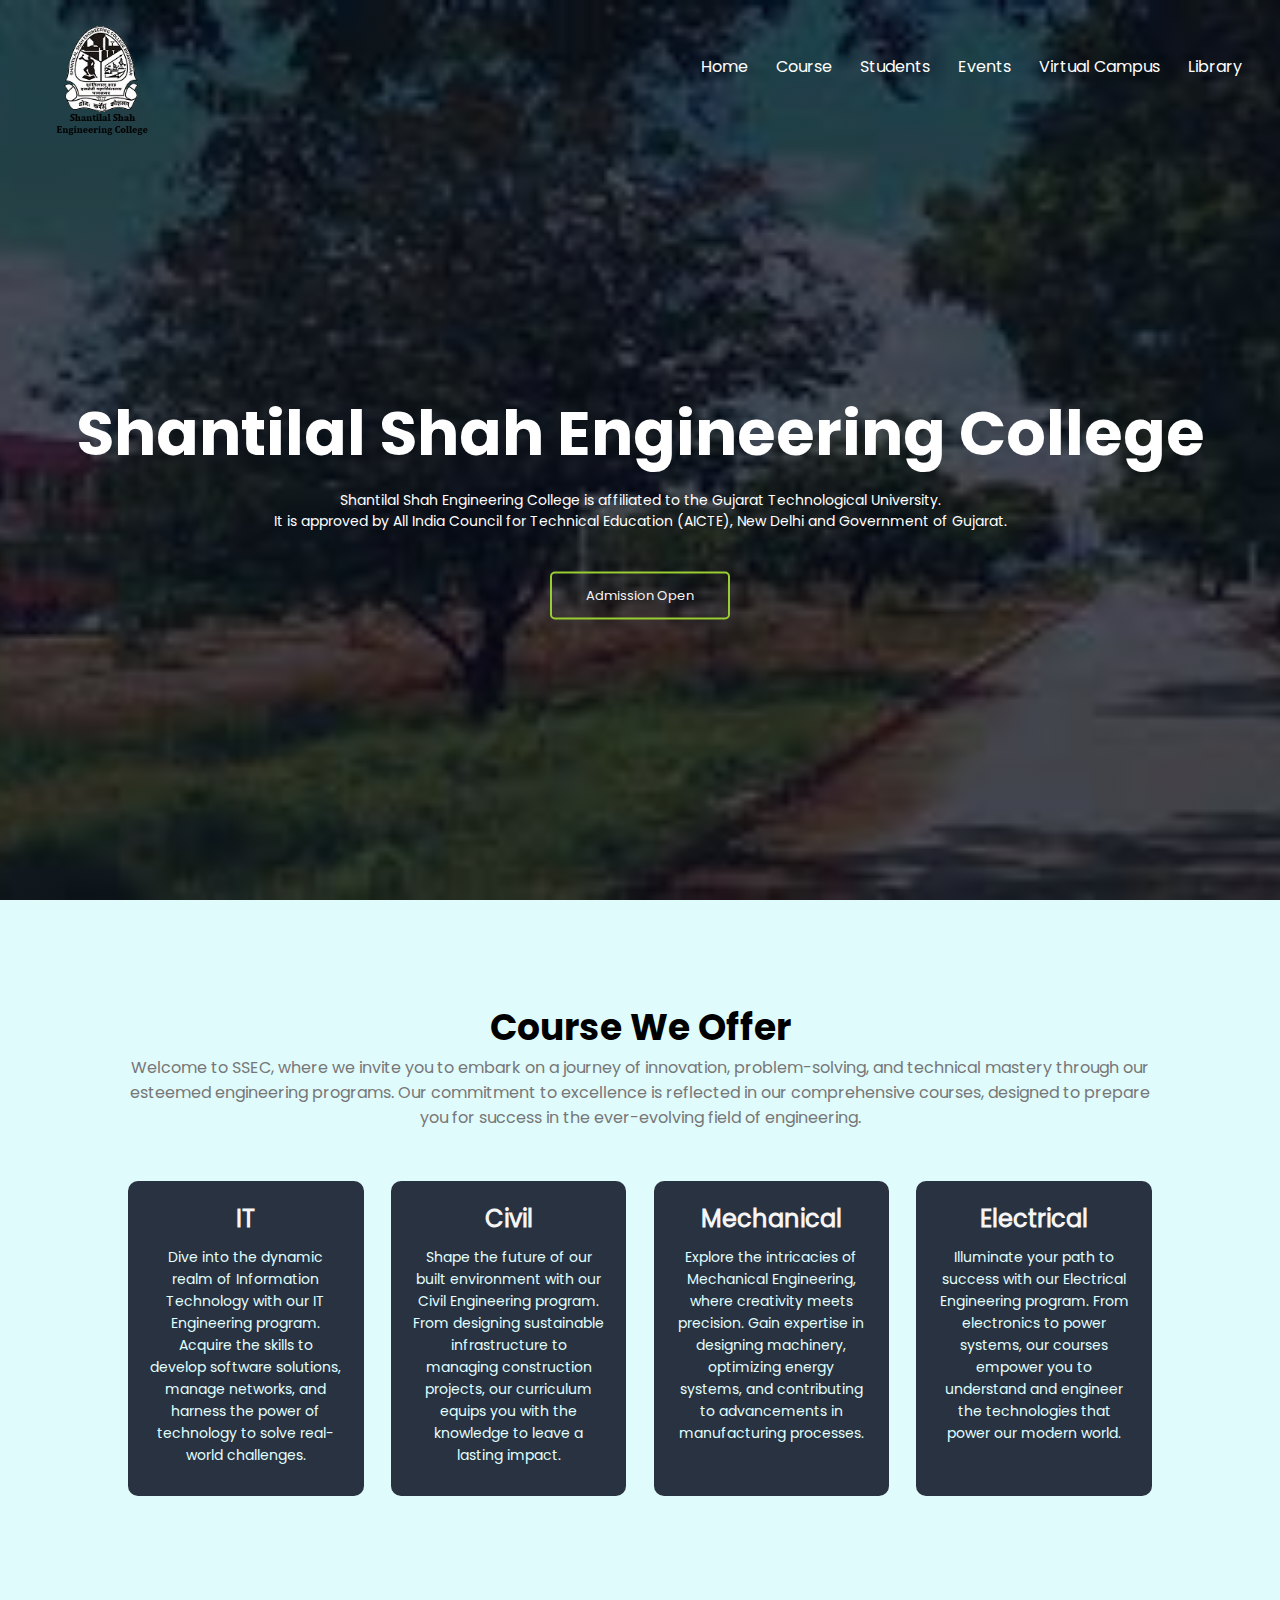
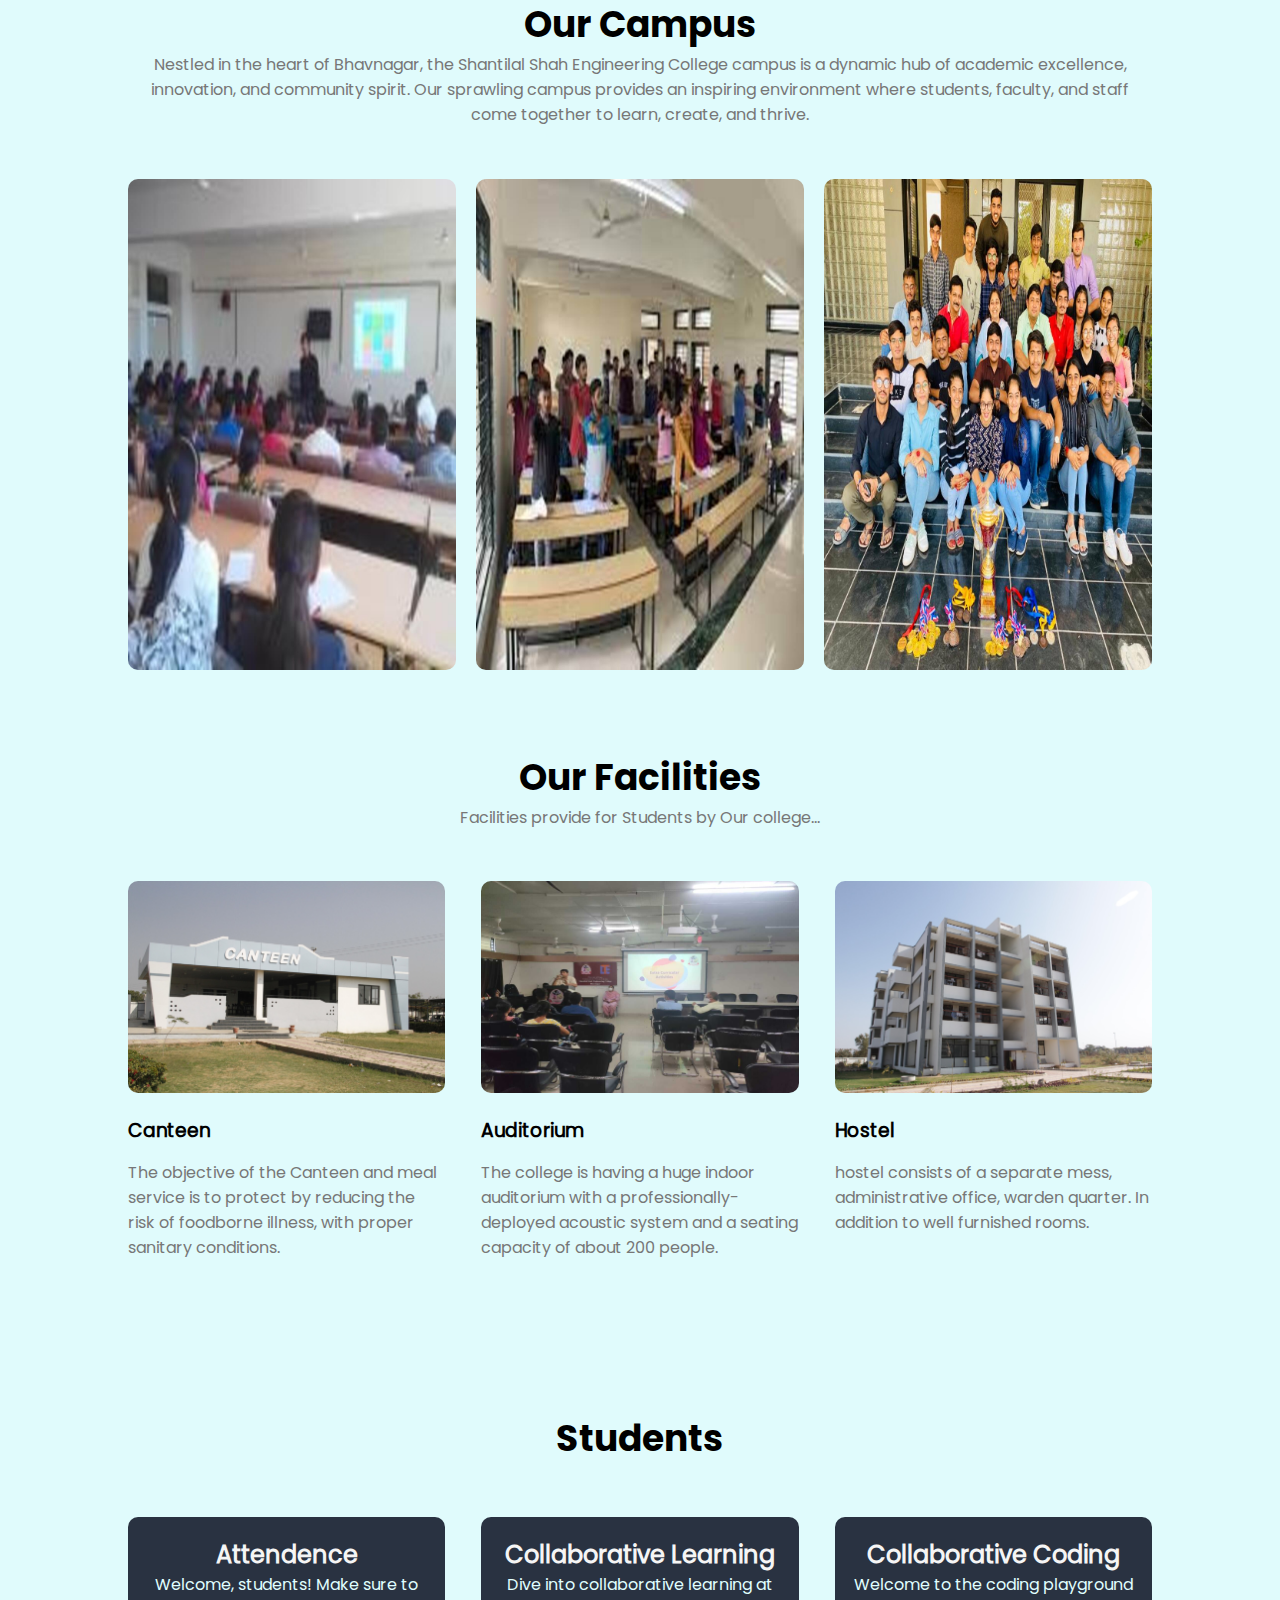
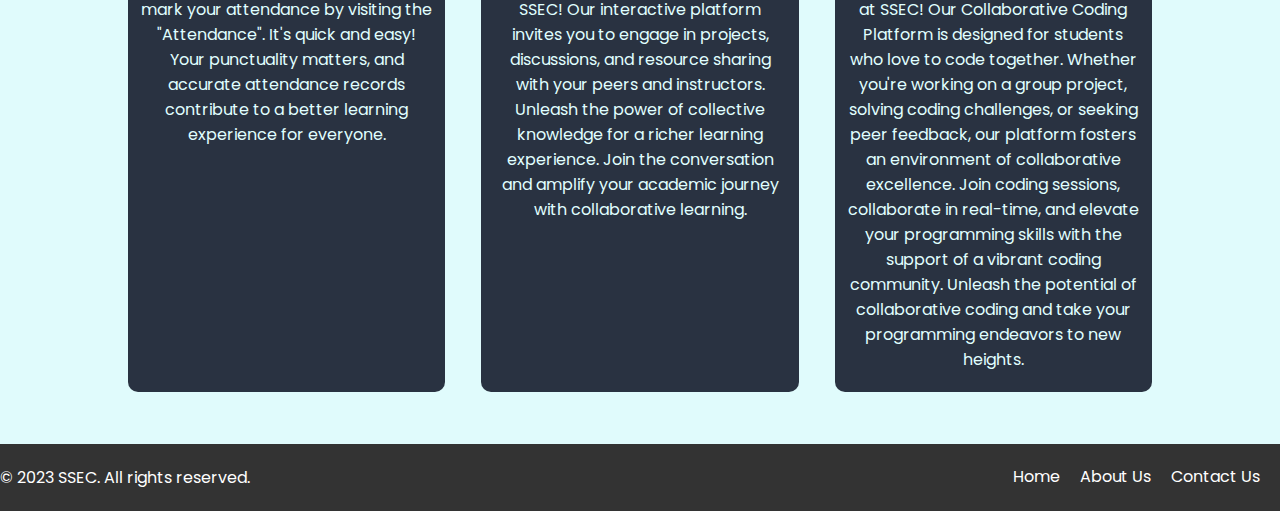
<file: index.html>
<!DOCTYPE html>
<html lang="en">
<head>
    
    <meta charset="UTF-8">
    <meta name="viewport" content="width=device-width, initial-scale=1.0">

    <title>Shantilal Shah Engineering College</title>
    
    <link rel="stylesheet" href="css/main_style.css">
    <link rel="shortcut icon" href="image/logo.png" type="image/svg+xml">
</head>
<body>
    
    <section class="header">
        <nav>
            <a href="index.html"><img src="image/logo.png" id="logo-img"></a>

            <div class="nav-links" id="navLinks">

                <span class="icon" onclick="hidemenu()">&#10005;</span>
                <ul>
                    <li><a href="index.html">Home</a></li>
                    <li><a href="#course_call">Course</a></li>
                    <li><a href="#fac_call">Students</a></li>
                    <li><a href="event/eve.html">Events</a></li>
                    <li><a href="virtual campus/virtual.html">Virtual Campus</a></li>
                    <li><a href="Library/lib.html">Library</a></li>
                </ul>
            </div> 
            <span class="icon" onclick="showmenu()">&#9776;</span>
        </nav>
       
        <div class="text-box">
            <h1>Shantilal Shah Engineering College</h1>
            <p>Shantilal Shah Engineering College is affiliated to the Gujarat Technological University. <br>It is approved by All India Council for Technical Education (AICTE), New Delhi and Government of Gujarat.</p>
            
            <a href="#" class="hero-btn">Admission Open</a>
        </div>
    </section>



    <section class="course" id="course_call">
        <h1>Course We Offer</h1>
        <p class="cou">Welcome to SSEC, where we invite you to embark on a journey of innovation, problem-solving, and technical mastery through our esteemed engineering programs. Our commitment to excellence is reflected in our comprehensive courses, designed to prepare you for success in the ever-evolving field of engineering.</p>

        <div class="row">
            <div class="course-col">
                <h2>IT</h2>
                <p>Dive into the dynamic realm of Information Technology with our IT Engineering program. Acquire the skills to develop software solutions, manage networks, and harness the power of technology to solve real-world challenges.</p>
            </div>

            <div class="course-col">
                <h2>Civil </h2>
                <p>Shape the future of our built environment with our Civil Engineering program. From designing sustainable infrastructure to managing construction projects, our curriculum equips you with the knowledge to leave a lasting impact. </p>
            </div>

            <div class="course-col">
                <h2>Mechanical</h2>
                <p>Explore the intricacies of Mechanical Engineering, where creativity meets precision. Gain expertise in designing machinery, optimizing energy systems, and contributing to advancements in manufacturing processes.</p>
            </div>

            <div class="course-col">
                <h2>Electrical</h2>
                <p> Illuminate your path to success with our Electrical Engineering program. From electronics to power systems, our courses empower you to understand and engineer the technologies that power our modern world.</p>
            </div>


        </div>
    </section>


    <section class="campus" id="cam_call">
        <h1> Our Campus</h1>
            <p class="cou">Nestled in the heart of Bhavnagar, the Shantilal Shah Engineering College campus is a dynamic hub of academic excellence, innovation, and community spirit. Our sprawling campus provides an inspiring environment where students, faculty, and staff come together to learn, create, and thrive.</p>
            <div class="row">
                <div class="campus-col">
                    <img src="image/education.jpg" alt="">
                    <div class="layer">
                        <h3>Environment</h3>
                    </div>
                </div>

                <div class="campus-col">
                    <img src="image/Community.jpg" alt="">
                    <div class="layer">
                        <h3>Community</h3>
                    </div>
                </div>

                <div class="campus-col">
                    <img src="image/youth.jpg" alt="">
                    <div class="layer">
                        <h3>Extra Activities</h3>
                    </div>
                </div>
            </div>
    </section>


    <section class="facilities">
        <h1> Our Facilities</h1>
        <p class="cou">Facilities provide for Students by Our college...</p>

        <div class="row">
            <div class="facilities-col">
                <img src="image/canteen.jfif" alt="">
                <h3>Canteen</h3>
                <p class="cou">The objective of the Canteen and meal service is to protect by reducing the risk of foodborne illness, with proper sanitary conditions.</p>
            </div>

            <div class="facilities-col">
                <img src="image/audd.jpg" alt="">
                <h3>Auditorium</h3>
                <p class="cou">The college is having a huge indoor auditorium with a professionally-deployed acoustic system and a seating capacity of about 200 people.</p>
            </div>

            <div class="facilities-col">
                <img src="image/hostel.jfif" alt="">
                <h3>Hostel</h3>
                <p class="cou">hostel consists of a separate mess, administrative office, warden quarter. In addition to well furnished rooms.</p>
            </div>
        </div>
        </section>



        <section class="fac" id="fac_call">
            <h1>Students <Section></Section></h1>
    
            <div class="fac-row">
                <div class="fac-col">
                    <h2><a href="Attendence/attendence.html">Attendence</h2>
                    <p>Welcome, students! Make sure to mark your attendance by visiting the "Attendance". It's quick and easy! Your punctuality matters, and accurate attendance records contribute to a better learning experience for everyone.</p>
                </a>
                </div>

    
                <div class="fac-col">
                    <h2><a href="Learn/res.html">Collaborative Learning</h2>
                    <p>Dive into collaborative learning at SSEC! Our interactive platform invites you to engage in projects, discussions, and resource sharing with your peers and instructors. Unleash the power of collective knowledge for a richer learning experience. Join the conversation and amplify your academic journey with collaborative learning.</p>
                </a>
                </div>
    
                <div class="fac-col">
                    <h2><a href="Coding/cod.html">Collaborative Coding</h2>
                    <p>Welcome to the coding playground at SSEC! Our Collaborative Coding Platform is designed for students who love to code together. Whether you're working on a group project, solving coding challenges, or seeking peer feedback, our platform fosters an environment of collaborative excellence. Join coding sessions, collaborate in real-time, and elevate your programming skills with the support of a vibrant coding community. Unleash the potential of collaborative coding and take your programming endeavors to new heights.</p>
                </a>
                </div>
    
    
            </div>
        </section>
        
        
        <footer>
            <div class="footer-content">
              <div class="footer-left">
                <p>&copy; 2023 SSEC. All rights reserved.</p>
              </div>
              <div class="footer-right">
                <ul>
                  <li><a href="index.html">Home</a></li>
                  <li><a href="#cam_call">About Us</a></li>
                  <li><a href="Contact/con.html">Contact Us</a></li>
                </ul>
              </div>
            </div>
          </footer>

    <script src="javascript/main_script.js"></script>
</body>

    
    
</html>
</file>
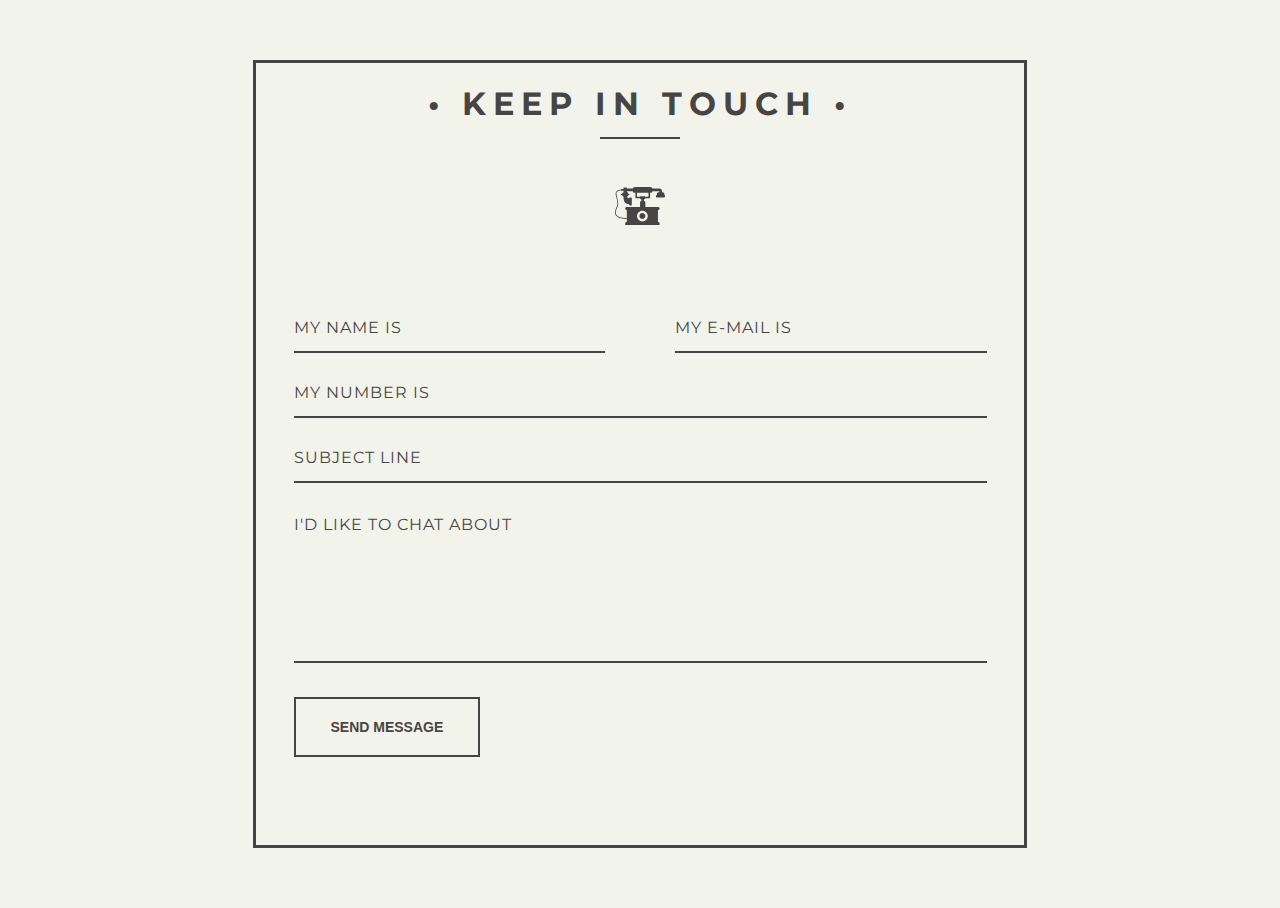
<file: Contact/con.html>
<!DOCTYPE html>
<html lang="en">
<head>
    <meta charset="UTF-8">
    <meta name="viewport" content="width=device-width, initial-scale=1.0">
    <title>Document</title>
    <link rel="stylesheet" href="con.css">

</head>
<body>
    <div id="container">
        <h1>&bull; Keep in Touch &bull;</h1>
        <div class="underline">
        </div>
        <div class="icon_wrapper">
          <svg class="icon" viewBox="0 0 145.192 145.192">
            <path d="M126.82,32.694c-2.804,0-5.08,2.273-5.08,5.075v2.721c-1.462,0-2.646,1.185-2.646,2.647v1.995    c0,1.585,1.286,2.873,2.874,2.873h20.577c1.462,0,2.646-1.185,2.646-2.647v-3.041c0-1.009-0.816-1.825-1.823-1.825v-2.722    c0-2.802-2.276-5.075-5.079-5.075h-1.985v-3.829c0-3.816-3.095-6.912-6.913-6.912h-0.589h-20.45c0-2.67-2.164-4.835-4.833-4.835    H56.843c-2.67,0-4.835,2.165-4.835,4.835H34.356v-3.384h-9.563v3.384v1.178h-7.061v1.416c-2.67,0.27-10.17,1.424-13.882,5.972    c-1.773,2.17-2.44,4.791-1.983,7.793c0.463,3.043,1.271,6.346,2.128,9.841c2.354,9.616,5.024,20.515,0.549,28.077    C2.647,79.44-3.125,90.589,2.201,99.547c4.123,6.935,13.701,10.44,28.5,10.44c1.186,0,2.405-0.023,3.658-0.068v9.028h-0.296    c-2.516,0-4.558,2.039-4.558,4.558v4.566h100.04v-4.564c0-2.519-2.039-4.558-4.558-4.558h-0.297V84.631h0.297    c2.519,0,4.558-2.037,4.558-4.556v-0.009c0-2.516-2.039-4.556-4.556-4.556l-36.786-0.009V61.973c0-2.193-1.777-3.971-3.972-3.971    v-4.711h0.456c1.629,0,2.952-1.32,2.952-2.949h14.227V34.459h1.658c2.672,0,4.834-2.165,4.834-4.834h20.45v3.069H126.82z     M34.06,75.511c-2.518,0-4.558,2.04-4.558,4.556v0.009c0,2.519,2.042,4.556,4.558,4.556h0.296v24.12l-0.042-1.168    c-15.994,0.574-26.122-2.523-30.106-9.229C-0.464,90.5,4.822,80.347,6.55,77.423c4.964-8.382,2.173-19.774-0.29-29.825    c-0.843-3.442-1.639-6.696-2.088-9.638c-0.354-2.35,0.129-4.3,1.484-5.958c3.029-3.714,9.509-4.805,12.076-5.1v1.233h7.061v1.49    v2.684c-2.403,1.114-4.153,2.997-4.676,5.237H18.15c-0.584,0-1.056,0.474-1.056,1.056v0.83c0,0.584,0.475,1.056,1.056,1.056h1.984    c0.561,2.18,2.304,3.999,4.658,5.092v0.029c0,0-2.282,20.823,16.479,22.099v1.102c0,1.177,0.955,2.133,2.133,2.133h3.297    c1.178,0,2.133-0.956,2.133-2.133V50.135c0-1.177-0.955-2.132-2.133-2.132h-3.297c-1.178,0-2.133,0.955-2.133,2.132    c-1.575-0.235-5.532-1.17-6.635-4.547c2.36-1.092,4.109-2.913,4.669-5.097h1.308c0.722,0,1.309-0.584,1.309-1.308v-0.578    c0-0.584-0.475-1.056-1.056-1.056h-1.539c-0.542-2.332-2.416-4.271-4.968-5.363v-2.559h17.651c0,2.67,2.166,4.835,4.836,4.835 h2.392v15.88h13.639c0,1.629,1.321,2.949,2.951,2.949h0.899v4.711c-2.194,0-3.972,1.778-3.972,3.971v13.529L34.06,75.511z     M95.188,101.78c0,8.655-7.012,15.665-15.664,15.665c-8.653,0-15.667-7.01-15.667-15.665c0-8.647,7.014-15.664,15.667-15.664    C88.177,86.116,95.188,93.132,95.188,101.78z M97.189,45.669h-9.556c0-0.896-0.726-1.62-1.619-1.62H74.494    c-0.896,0-1.621,0.727-1.621,1.62h-8.967v-11.21h33.283V45.669z"></path>
            <path d="M70.865,101.78c0,4.774,3.886,8.657,8.66,8.657c4.774,0,8.657-3.883,8.657-8.657c0-4.773-3.883-8.656-8.657-8.656    C74.751,93.124,70.865,97.006,70.865,101.78z"></path>
          </svg>
        </div>
        <form action="#" method="post" id="contact_form">
          <div class="name">
            <label for="name"></label>
            <input type="text" placeholder="My name is" name="name" id="name_input" required>
          </div>
          <div class="email">
            <label for="email"></label>
            <input type="email" placeholder="My e-mail is" name="email" id="email_input" required>
          </div>
          <div class="telephone">
            <label for="name"></label>
            <input type="text" placeholder="My number is" name="telephone" id="telephone_input" required>
          </div>
          <div class="subject">
            <label for="subject"></label>
            <select placeholder="Subject line" name="subject" id="subject_input" required>
              <option disabled hidden selected>Subject line</option>
              <option>I'd like to start a project</option>
              <option>I'd like to ask a question</option>
              <option>I'd like to make a proposal</option>
            </select>
          </div>
          <div class="message">
            <label for="message"></label>
            <textarea name="message" placeholder="I'd like to chat about" id="message_input" cols="30" rows="5" required></textarea>
          </div>
          <div class="submit">
            <input type="submit" value="Send Message" id="form_button" />
          </div>
        </form>
      </div>
      <script src="con.js"></script>
</body>
</html>
</file>
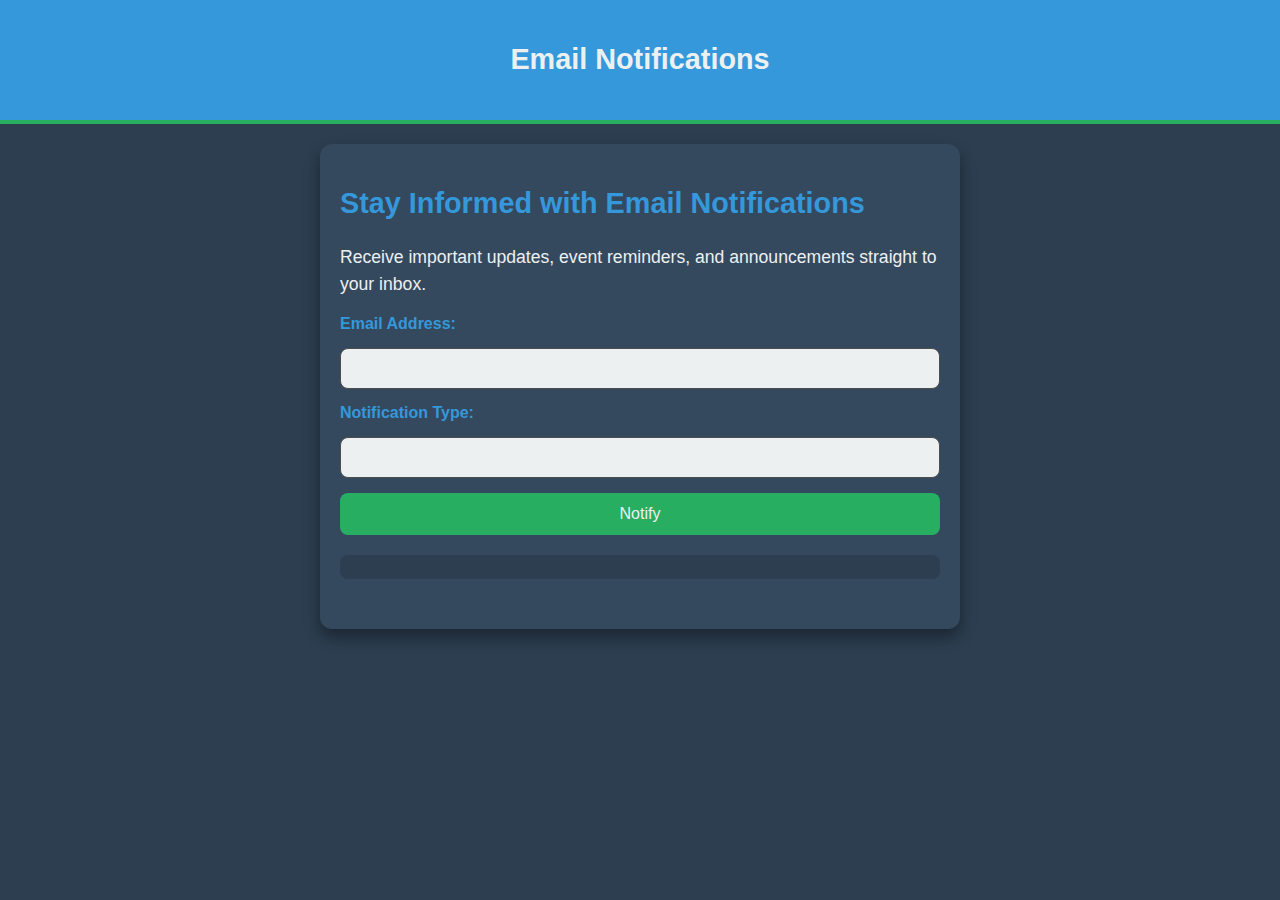
<file: Notification/Not.html>
<!DOCTYPE html>
<html lang="en">
<head>
  <meta charset="UTF-8">
  <meta name="viewport" content="width=device-width, initial-scale=1.0">
  <link rel="stylesheet" href="Not.css">
  <title>Notification by Mails</title>
</head>
<body>

  <header>
    <h1>Email Notifications</h1>
  </header>

  <main>
    <section id="emailNotifications">
      <h2>Stay Informed with Email Notifications</h2>
      <p>Receive important updates, event reminders, and announcements straight to your inbox.</p>

      <form id="emailForm">
        <label for="email">Email Address:</label>
        <input type="email" id="email" name="email" required>

        <label for="notificationType">Notification Type:</label>
        <input type="text" name="notificationType" id="notificationType" required>

        <button type="button" onclick="notify()">Notify</button>
      </form>

      <div id="subscriptionStatus"></div>
    </section>
  </main>

  <script src="Not.js"></script>
</body>
</html>
</file>
<file: css/main_style.css>
*{
    margin: 0;
    padding: 0;
    /* border: 1px solid yellow; */
}

@font-face {
    font-family: myFirstFont;
    src: url(../Poppins/Poppins-Regular.ttf);
}
    @font-face {
    font-family: bold;
    src: url(../Poppins/Poppins-Bold.ttf);
}

@font-face {
    font-family: secound;
    src: url(../Poppins/Poppins-Bold.ttf);
}

h1{
    font-family: bold;
}

body{
    font-family: myFirstFont,Verdana, Geneva, Tahoma, sans-serif;
    cursor:default;
    background-color: #e0fbfc;
}

    body::-webkit-scrollbar {
        width: 5px !important;
        height: 5px !important;
    }
    body::-webkit-scrollbar-track {
        background: #3838387c !important;
    }
    body::-webkit-scrollbar-thumb {
        background-color: #e0120ba4 !important;
        border: 1px solid #ff020279 !important;
        border-radius: 1px !important;
    }

.header{
    min-height: 100vh;
    width: 100%;
    background-image: linear-gradient(rgba(4,9,30,0.6),rgba(4,9,30,0.6)),url(../image/clg.jpeg);
    background-position: center;
    background-size: cover;
    position: relative;
}
nav{
    display: flex;
    padding: 2%;
    justify-content: space-between;
    align-items: center;
}
nav img{
    width: 150px;
}
.nav-links{
    flex: 1;
    text-align: right;
    
}
.nav-links ul li{
    list-style: none;
    display: inline-block;
    padding: 8px 12px;
    position: relative;
    top: -18px;
}
.nav-links a{
    color: #fff;
    text-decoration: none;
    font-size: 16px;
    
}
.nav-links ul li::after{
    content: '';
    width: 0%;
    height: 2px;
    background: white;
    display: block;
    margin: auto;
    transition: 0.5s;
    
}
.nav-links ul li:hover::after{
    width: 100%;
    
}
.text-box{
    width: 90%;
    color: #fff;
    position:absolute;
    top: 30%;
    left: 50%;
    transform: translate(-50%,50%);
    text-align: center;
}
.text-box h1{
    font-size: 62px;
    font-weight: bold;

}
.text-box p{
    margin: 10px 0 40px;
    font-size: 14px;
    color: #fff;
    
}
.hero-btn{
    display: inline-block;
    text-decoration: none;
    color: whitesmoke;
    border: 2px solid yellowgreen;
    padding: 12px 34px;
    font-size: 13px;
    background: transparent;
    position: relative;
    cursor: pointer;
    border-radius: 5px;
}
.hero-btn:hover{
    color: whitesmoke;
    border: 2px solid black;
    background:gray;
    transition: 0.5s;
}

.icon{
    display:none;
}

/* Course */

.course{
    width: 80%;
    margin: auto;
    text-align: center;
    padding-top: 100px;
}
h1{
    font-size: 36px;
    font-weight: 300;
}
h2{
    color: whitesmoke;
}

.course-col p{
    color: lightcyan;
    font-size: 14px;
    font-weight: 300;
    line-height: 22px;
    padding: 10px;
}
.cou{
    color: #777;
}
.row{
    margin-top: 5%;
    display: flex;
    justify-content: space-between;
}
.course-col{
    flex-basis: 23%;
    background: #293241;
    border-radius: 10px;
    margin-bottom:5%;
    padding: 20px 12px;
    box-sizing: border-box;
    transition: 0.5s;
}
h3{
    text-align: center;
    font-weight: 600;
    margin: 10px 0px;
}
.course-col:hover{
    box-shadow: 10px 10px 24px 0px rgba(0,0,0,0.4);
}


    /*Campus*/


.campus{
    width: 80%;
    margin: auto;
    text-align: center;
    padding-top: 50px;
}
.campus-col{
    flex-basis: 32%;
    border-radius: 10px;
    margin-bottom: 30px;
    position: relative;
    overflow: hidden;
}
.campus-col img{
    width: 100%;
    display: block;
}
.layer{
    background: transparent;
    height: 100%;
    width: 100%;
    position: absolute;
    top: 0%;
    left: 0%;
    transition: 0.5s;
}

.layer:hover{
    background: rgba(89, 89, 89, 0.534);

}

.layer h3{
    width: 100%;
    font-weight: 500;
    color: #fff;
    font-size: 26px;
    bottom: 0%;
    left: 50%;
    transform: translate(-50%);
    position: absolute;
    opacity: 0;
    transition: 0.5s;
}

.layer:hover h3{
    opacity: 1;
    bottom: 49%;
}

/* Facilities */

.facilities{
    width: 80%;
    margin: auto;
    text-align: center;
    padding-top: 50px;
}

.facilities-col{
    flex-basis: 31%;
    border-radius: 10px;
    margin-bottom: 5%;
    text-align: left;
}
.facilities-col img{
    width: 100%;
    border-radius: 10px;
    transition: 0.5s;
}
.facilities-col p{
    padding: 0%;
}

.facilities-col h3{
    margin-top: 16px;
    margin-bottom: 15px;
    text-align: left;
}

.facilities-col img:hover{
    box-shadow: 3.5px 5px 15px 10px rgba(0, 0, 0, 0.308);
}

/* Call To Action */

.ctn{
    margin: 100px auto;
    width: 80%;
    background-image: linear-gradient(rgba(0,0,0,0.5),rgba(0,0,0,0.5)), url(../image/banner_ggu.jpg);
    background-position: center;
    background-size: cover;
    border-radius: 10px;
    text-align: center;
    padding: 100px 0;
    transition: 0.5s;
}
.ctn h1{
    color: #fff;
    margin-bottom: 40px;
    padding: 0;
}
.ctn:hover{
    margin: 100px auto;
    width: 80%;
    background-image:linear-gradient(rgba(0,0,0,0.3),rgba(0,0,0,0.3)),url(../image/banner_ggu.jpg);
    background-position: center;
    background-size: cover;
    border-radius: 10px;
    padding: 100px 0;
    box-shadow: 10px 10px 24px 0px rgba(0, 0, 0, 0.664);
}
/* Pages */

.fac{
    width: 80%;
    margin: auto;
    text-align: center;
    padding-top: 100px;
}

.fac-row{
    margin-top: 5%;
    display: flex;
    justify-content: space-between;
}
.fac-col{
    flex-basis: 31%;
    background: #293241;
    border-radius: 10px;
    margin-bottom:5%;
    padding: 20px 12px;
    box-sizing: border-box;
    transition: 0.5s;
}
.fac-col a{
    text-decoration: none;
    color: whitesmoke;
}
.fac p{
    color: lightcyan;
}

.fac-col:hover{
    box-shadow: 10px 10px 24px 0px rgba(0,0,0,0.4);
}

/* Footer */

footer {
    background-color: #333;
    color: #fff;
    padding: 20px 0;
  }

  .footer-content {
    display: flex;
    justify-content: space-between;
    align-items: center;
  }

  .footer-left p {
    margin: 0;
  }
  

  .footer-right ul {
    list-style: none;
    padding: 0;
    margin: 0;
    display: flex;
  }

  .footer-right li {
    margin-right: 20px;
  }

  .footer-right a {
    text-decoration: none;
    color: #fff;
  }
  .footer-right ul li::after{
    content: '';
    width: 0%;
    height: 2px;
    background: white;
    display: block;
    margin: auto;
    transition: 0.5s;
    
}
.footer-right ul li:hover::after{
    width: 100%;
    
}

/* Media query for responsive */

@media (max-width: 700px) {

    *{
        overflow-x: hidden;
        margin: 0;
        padding: 0;
    
    }
    #logo-img{
        padding: 10px;
    }
    .text-box h1{
       font-size: 30px;
       font-weight: bold;
    }
    .text-box p{
        font-size: 12px;
    }
    .nav-links ul li{
        display: block;
    }
    .nav-links{
        position: absolute;
        background: #293241;
        height: 100vh;
        width: 200px;
        top: 0%;
        right: -200px;
        text-align: left;
        z-index: 2;
        transition: 1s;
    }
    .icon{
        display: block;
        color: #fff;
        margin: 10px;
        font-size: 25px;
        cursor: pointer;
    }
    .nav-links ul{
        padding: 30px;
    }

    /*Course in Media query*/
   
    .course-col{
        margin: 10px 10px;
    }
    .row{
        flex-direction: column;  
    }   
    .course-col:hover{
        box-shadow: 3px 3px 0.5px 0.5px rgba(0, 0, 0, 0.486);
    }
        /* Facilities */
    .facilities-col img:hover{
        box-shadow:none;
    }

    /* Call To Action in Media query*/
    .ctn h1{
        font-size: 24px;
    }
    .fac-col{
        margin: 10px 10px;
    }
    .fac-row{
        flex-direction: column;  
    }   
    .fac-col:hover{
        box-shadow: 3px 3px 0.5px 0.5px rgba(0, 0, 0, 0.486);
    }
}
</file>
<file: Contact/con.css>
@import url(https://fonts.googleapis.com/css?family=Montserrat:400,700);

html {
  font-family: 'Montserrat', Arial, sans-serif;
  -ms-text-size-adjust: 100%;
  -webkit-text-size-adjust: 100%;
}

body {
  background: #F2F3EB;
}

button {
  overflow: visible;
}

button, select {
  text-transform: none;
}

button, input, select, textarea {
  color: #5A5A5A;
  font: inherit;
  margin: 0;
}

input {
  line-height: normal;
}

textarea {
  overflow: auto;
}

#container {
  border: solid 3px #474544;
  max-width: 768px;
  margin: 60px auto;
  position: relative;
}

form {
  padding: 37.5px;
  margin: 50px 0;
}

h1 {
  color: #474544;
  font-size: 32px;
  font-weight: 700;
  letter-spacing: 7px;
  text-align: center;
  text-transform: uppercase;
}

.underline {
  border-bottom: solid 2px #474544;
  margin: -0.512em auto;
  width: 80px;
}

.icon_wrapper {
  margin: 50px auto 0;
  width: 100%;
}

.icon {
  display: block;
  fill: #474544;
  height: 50px;
  margin: 0 auto;
  width: 50px;
}

.email {
	float: right;
	width: 45%;
}

input[type='text'], [type='email'], select, textarea {
	background: none;
  border: none;
	border-bottom: solid 2px #474544;
	color: #474544;
	font-size: 1.000em;
  font-weight: 400;
  letter-spacing: 1px;
	margin: 0em 0 1.875em 0;
	padding: 0 0 0.875em 0;
  text-transform: uppercase;
	width: 100%;
	-webkit-box-sizing: border-box;
	-moz-box-sizing: border-box;
	-ms-box-sizing: border-box;
	-o-box-sizing: border-box;
	box-sizing: border-box;
	-webkit-transition: all 0.3s;
	-moz-transition: all 0.3s;
	-ms-transition: all 0.3s;
	-o-transition: all 0.3s;
	transition: all 0.3s;
}

input[type='text']:focus, [type='email']:focus, textarea:focus {
	outline: none;
	padding: 0 0 0.875em 0;
}

.message {
	float: none;
}

.name {
	float: left;
	width: 45%;
}

select {
  background: url('https://cdn4.iconfinder.com/data/icons/ionicons/512/icon-ios7-arrow-down-32.png') no-repeat right;
  outline: none;
  -moz-appearance: none;
  -webkit-appearance: none;
}

select::-ms-expand {
  display: none;
}

.subject {
  width: 100%;
}

.telephone {
  width: 100%;
}

textarea {
	line-height: 150%;
	height: 150px;
	resize: none;
  width: 100%;
}

::-webkit-input-placeholder {
	color: #474544;
}

:-moz-placeholder { 
	color: #474544;
	opacity: 1;
}

::-moz-placeholder {
	color: #474544;
	opacity: 1;
}

:-ms-input-placeholder {
	color: #474544;
}

#form_button {
  background: none;
  border: solid 2px #474544;
  color: #474544;
  cursor: pointer;
  display: inline-block;
  font-family: 'Helvetica', Arial, sans-serif;
  font-size: 0.875em;
  font-weight: bold;
  outline: none;
  padding: 20px 35px;
  text-transform: uppercase;
  -webkit-transition: all 0.3s;
	-moz-transition: all 0.3s;
	-ms-transition: all 0.3s;
	-o-transition: all 0.3s;
	transition: all 0.3s;
}

#form_button:hover {
  background: #474544;
  color: #F2F3EB;
}

@media screen and (max-width: 768px) {
  #container {
    margin: 20px auto;
    width: 95%;
  }
}

@media screen and (max-width: 480px) {
  h1 {
    font-size: 26px;
  }
  
  .underline {
    width: 68px;
  }
  
  #form_button {
    padding: 15px 25px;
  }
}

@media screen and (max-width: 420px) {
  h1 {
    font-size: 18px;
  }
  
  .icon {
    height: 35px;
    width: 35px;
  }
  
  .underline {
    width: 53px;
  }
  
  input[type='text'], [type='email'], select, textarea {
    font-size: 0.875em;
  }
}
</file>
<file: Notification/Not.css>
body {
    font-family: 'Roboto', sans-serif;
    background: #2c3e50;
    color: #ecf0f1;
    margin: 0;
    padding: 0;
    display: flex;
    flex-direction: column;
    align-items: center;
    min-height: 100vh;
  }
  
  header {
    background: #3498db;
    color: #ecf0f1;
    text-align: center;
    padding: 1.5em 0;
    border-bottom: 4px solid #27ae60;
    width: 100%;
    box-sizing: border-box;
  }
  
  h1, h2 {
    font-size: 1.8em;
  }
  
  main {
    max-width: 600px;
    width: 100%;
    background: #34495e;
    padding: 20px;
    border-radius: 12px;
    box-shadow: 0 8px 16px rgba(0, 0, 0, 0.4);
    margin-top: 20px;
  }
  
  section {
    margin-bottom: 30px;
  }
  
  h2 {
    color: #3498db;
  }
  
  p {
    font-size: 1.1em;
    line-height: 1.5;
  }
  
  form {
    display: flex;
    flex-direction: column;
    gap: 15px;
  }
  
  label {
    color: #3498db;
    font-weight: bold;
  }
  
  input,
  select {
    padding: 12px;
    border: 1px solid #4d4d4d;
    border-radius: 8px;
    outline: none;
    color: #2c3e50;
    background: #ecf0f1;
    transition: border-color 0.3s ease-in-out;
  }
  
  input:focus,
  select:focus {
    border-color: #3498db;
  }
  
  button {
    background: #27ae60;
    color: #ecf0f1;
    padding: 12px;
    border: none;
    border-radius: 8px;
    cursor: pointer;
    font-size: 16px;
    transition: background 0.3s ease-in-out;
  }
  
  button:hover {
    background: #2ecc71;
  }
  
  #subscriptionStatus {
    margin-top: 20px;
    padding: 12px;
    background: #2c3e50;
    color: #ecf0f1;
    border-radius: 8px;
    font-weight: bold;
    text-align: center;
  }
</file>
